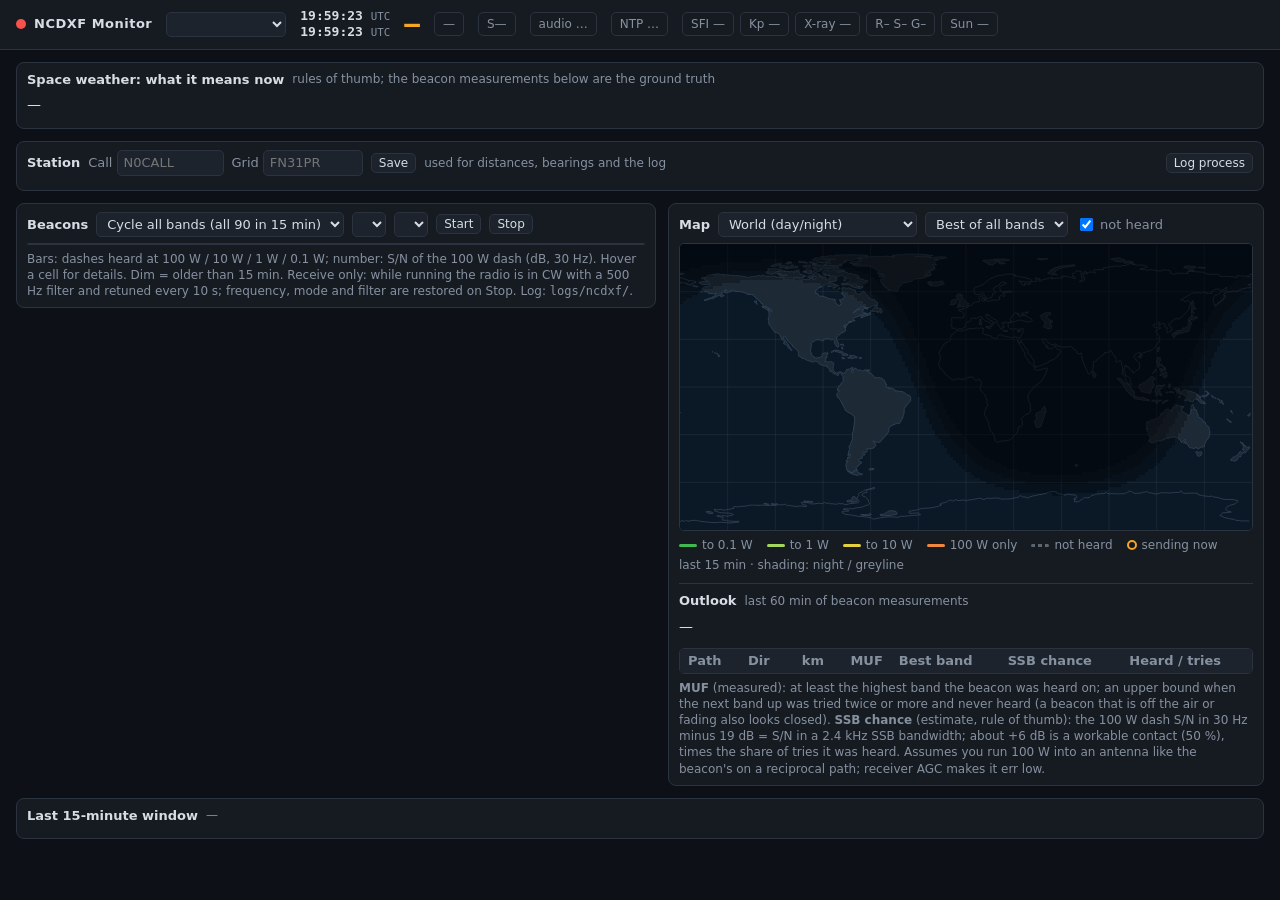
<file: static/index.html>
<!doctype html>
<html lang="en">
<head>
<meta charset="utf-8">
<meta name="viewport" content="width=device-width, initial-scale=1">
<title>NCDXF Monitor</title>
<link rel="stylesheet" href="/static/style.css">
</head>
<body>
<header>
  <div class="brand"><span id="conn" class="dot" title="Server connection"></span>NCDXF Monitor</div>
  <select id="radioSel" title="Radio (switching is refused while monitoring)"></select>
  <div class="clock" id="clockTime" title="UTC and this PC's local time">—</div>
  <div class="freq" id="freq">—</div>
  <div class="badge" id="modeBadge">—</div>
  <div class="badge" id="smeter" title="S-meter">S—</div>
  <div class="badge" id="audioBadge" title="Receive audio from the radio's USB sound card">audio …</div>
  <div class="badge" id="clockBadge" title="PC clock">NTP …</div>
  <div class="space" title="Space weather (NOAA SWPC, refreshed every 15 min) and the sun at your station">
    <div class="badge" id="sfiBadge">SFI —</div>
    <div class="badge" id="kpBadge">Kp —</div>
    <div class="badge" id="xrayBadge">X-ray —</div>
    <div class="badge" id="scalesBadge">R– S– G–</div>
    <div class="badge" id="sunBadge">Sun —</div>
  </div>
</header>

<main>
  <section class="sw-section">
    <div class="row"><b>Space weather: what it means now</b>
      <span class="hint" id="swWhen">rules of thumb; the beacon measurements below are the ground truth</span></div>
    <div id="swSummary" class="rec">—</div>
    <div id="swItems" class="sw-items"></div>
  </section>

  <section>
    <div class="row">
      <b>Station</b>
      <label>Call <input id="stCall" placeholder="N0CALL" size="9"></label>
      <label>Grid <input id="stGrid" placeholder="FN31pr" size="8"></label>
      <button class="small" id="stSave">Save</button>
      <span class="hint">used for distances, bearings and the log</span>
      <button id="reportBtn" class="small" style="margin-left:auto" title="Process today's log into a propagation report (opens in a new window; the file is also saved in logs/reports/)">Log process</button>
    </div>
  </section>

  <div class="split">
  <section>
    <div class="row">
      <b>Beacons</b>
      <select id="bnMode" title="What the radio listens to">
        <option value="cycle">Cycle all bands (all 90 in 15 min)</option>
        <option value="band">One band (all 18 in 3 min)</option>
        <option value="follow">Follow one beacon</option>
      </select>
      <select id="bnBand" title="Band for One band"></select>
      <select id="bnBeacon" title="Beacon for Follow"></select>
      <button class="small" id="bnStart">Start</button>
      <button class="small" id="bnStop">Stop</button>
      <span id="bnInfo" class="hint"></span>
    </div>
    <div class="table-wrap">
      <table><thead><tr id="bnHead"></tr></thead><tbody id="bnBody"></tbody></table>
    </div>
    <div class="hint help">Bars: dashes heard at 100 W / 10 W / 1 W / 0.1 W; number: S/N of the 100 W dash (dB, 30 Hz).
      Hover a cell for details. Dim = older than 15 min. Receive only: while running the radio is in CW with a 500 Hz
      filter and retuned every 10 s; frequency, mode and filter are restored on Stop. Log: <code>logs/ncdxf/</code>.</div>
  </section>

  <section class="map-section">
    <div class="row">
      <b>Map</b>
      <select id="mapProj" title="Projection">
        <option value="world">World (day/night)</option>
        <option value="azim">Azimuthal from your QTH</option>
      </select>
      <select id="mapBand" title="Which result the paths show"><option value="best">Best of all bands</option></select>
      <label class="chk"><input type="checkbox" id="mapMiss" checked> not heard</label>
    </div>
    <div class="map-wrap"><canvas id="map"></canvas><div id="mapTip" class="map-tip" hidden></div></div>
    <div class="legend">
      <span><i style="background:var(--d4)"></i>to 0.1 W</span><span><i style="background:var(--d3)"></i>to 1 W</span>
      <span><i style="background:var(--d2)"></i>to 10 W</span><span><i style="background:var(--d1)"></i>100 W only</span>
      <span><i class="miss"></i>not heard</span><span><i class="ring"></i>sending now</span>
      <span class="hint">last 15 min · shading: night / greyline</span>
    </div>
    <div class="outlook">
      <div class="row"><b>Outlook</b> <span class="hint" id="olInfo">last 60 min of beacon measurements</span></div>
      <div id="olRec" class="rec">—</div>
      <div id="olBands" class="ol-bands"></div>
      <div class="table-wrap"><table class="ol-table"><thead><tr><th>Path</th><th>Dir</th><th>km</th><th>MUF</th>
        <th>Best band</th><th>SSB chance</th><th>Heard / tries</th></tr></thead><tbody id="olBody"></tbody></table></div>
      <div class="hint help"><b>MUF</b> (measured): at least the highest band the beacon was heard on; an upper bound when
        the next band up was tried twice or more and never heard (a beacon that is off the air or fading also looks
        closed). <b>SSB chance</b> (estimate, rule of thumb): the 100 W dash S/N in 30 Hz minus 19 dB = S/N in a 2.4 kHz
        SSB bandwidth; about +6 dB is a workable contact (50 %), times the share of tries it was heard. Assumes you run
        100 W into an antenna like the beacon's on a reciprocal path; receiver AGC makes it err low.</div>
    </div>
  </section>
  </div>

  <section>
    <div class="row"><b>Last 15-minute window</b> <span id="passInfo" class="hint">—</span></div>
    <div id="passText" class="pass"></div>
  </section>
</main>
<div id="toast"></div>
<script src="/static/app.js"></script>
</body>
</html>
</file>
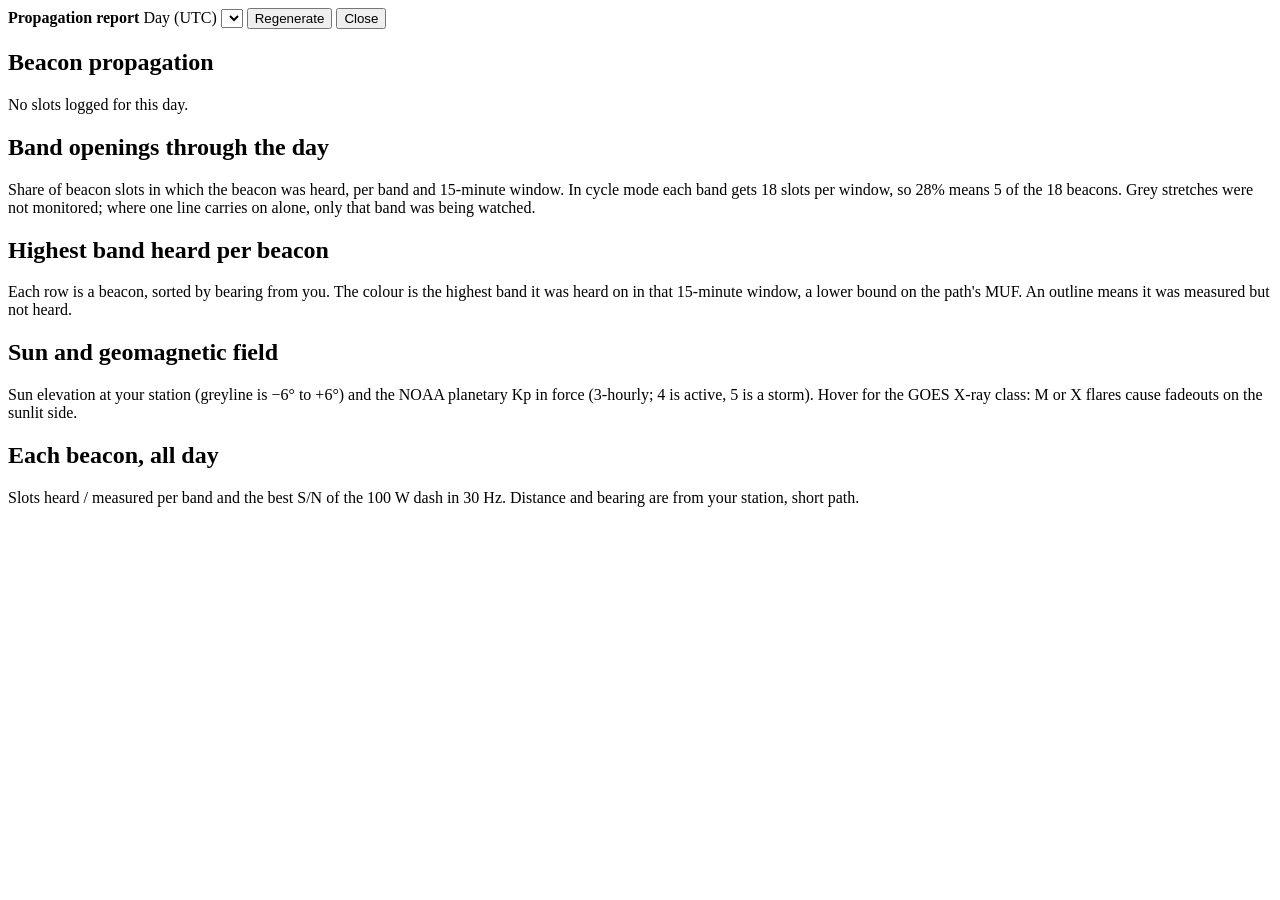
<file: static/report.html>
<!doctype html>
<html lang="en">
<head>
<meta charset="utf-8">
<meta name="viewport" content="width=device-width, initial-scale=1">
<title>NCDXF Propagation Report</title>
<style>/*REPORT_CSS*/</style>
</head>
<body>
<header class="rp-bar">
  <b>Propagation report</b>
  <label class="rp-live">Day (UTC) <select id="rpDay"></select></label>
  <button id="rpRegen" class="rp-live" title="Read the log again and rebuild this page">Regenerate</button>
  <span class="hint" id="rpGen"></span>
  <button id="rpClose" title="Close this window and go back to the monitor">Close</button>
</header>

<main class="rp">
  <section class="rp-head">
    <h1 id="rpTitle">Beacon propagation</h1>
    <p class="rp-take" id="rpTake">No slots logged for this day.</p>
  </section>

  <div class="rp-figs" id="rpFigs"></div>

  <section class="rp-card">
    <h2>Band openings through the day</h2>
    <p class="rp-note">Share of beacon slots in which the beacon was heard, per band and 15-minute window. In cycle mode each
      band gets 18 slots per window, so 28% means 5 of the 18 beacons. Grey stretches were not monitored; where one line
      carries on alone, only that band was being watched.</p>
    <div class="rp-chart" id="rpBands"></div>
  </section>

  <section class="rp-card">
    <h2>Highest band heard per beacon</h2>
    <p class="rp-note">Each row is a beacon, sorted by bearing from you. The colour is the highest band it was heard on in
      that 15-minute window, a lower bound on the path's MUF. An outline means it was measured but not heard.</p>
    <div class="rp-chart" id="rpPaths"></div>
  </section>

  <section class="rp-card">
    <h2>Sun and geomagnetic field</h2>
    <p class="rp-note">Sun elevation at your station (greyline is −6° to +6°) and the NOAA planetary Kp in force
      (3-hourly; 4 is active, 5 is a storm). Hover for the GOES X-ray class: M or X flares cause fadeouts on the sunlit side.</p>
    <div class="rp-chart" id="rpCond"></div>
  </section>

  <section class="rp-card">
    <h2>Each beacon, all day</h2>
    <p class="rp-note">Slots heard / measured per band and the best S/N of the 100 W dash in 30 Hz. Distance and bearing
      are from your station, short path.</p>
    <div class="rp-twrap"><table class="rp-table" id="rpTable"></table></div>
  </section>

  <p class="rp-note" id="rpFoot"></p>
</main>

<script>window.REPORT = /*REPORT_DATA*/null;</script>
<script>/*REPORT_JS*/</script>
</body>
</html>
</file>
<file: static/style.css>
:root {
  --bg: #0d1117; --panel: #161b22; --panel2: #1c232c; --line: #2a333e;
  --fg: #d7dde4; --dim: #8691a0; --accent: #f5a623; --ok: #3fb950; --bad: #f85149; --warn: #e3b341;
  /* path colours: dashes heard down to 0.1 W / 1 W / 10 W / 100 W */
  --d4: #3fb950; --d3: #a3d65c; --d2: #e3d042; --d1: #f0883e; --miss: #5c6670;
}
* { box-sizing: border-box; }
html, body { margin: 0; background: var(--bg); color: var(--fg);
  font: 13px/1.35 system-ui, -apple-system, "Segoe UI", sans-serif; }
button, select, input { font: inherit; color: var(--fg); }
button { background: var(--panel2); border: 1px solid var(--line); border-radius: 5px; padding: 4px 9px; cursor: pointer; }
button:hover { border-color: var(--dim); }
button:disabled { opacity: 0.45; cursor: default; }
button.small { padding: 1px 7px; font-size: 12px; }
select, input { background: var(--panel2); border: 1px solid var(--line); border-radius: 5px; padding: 3px 6px; }
input { text-transform: uppercase; }
code { font-size: 12px; }

header { display: flex; align-items: center; gap: 14px; padding: 8px 16px; flex-wrap: wrap;
  background: var(--panel); border-bottom: 1px solid var(--line); }
.brand { font-weight: 700; letter-spacing: .5px; display: flex; align-items: center; gap: 8px; }
.dot { width: 10px; height: 10px; border-radius: 50%; background: var(--bad); display: inline-block; }
.dot.ok { background: var(--ok); }
#radioSel { font-weight: 700; width: 120px; }
.freq { font: 600 26px/1 ui-monospace, "SF Mono", Menlo, Consolas, monospace; color: var(--accent); }
.freq.off { color: var(--dim); }
.badge { font-size: 12px; padding: 3px 8px; border-radius: 5px; border: 1px solid var(--line); color: var(--dim); white-space: nowrap; }
.badge.ok { color: var(--ok); }
.badge.bad { color: #fff; background: var(--bad); border-color: var(--bad); }
.badge.warn { color: #111; background: var(--warn); border-color: var(--warn); }
.space { display: flex; gap: 6px; flex-wrap: wrap; }

main { padding: 12px 16px; display: grid; gap: 12px; max-width: 1560px; }
.split { display: grid; grid-template-columns: minmax(0, 640px) minmax(0, 1fr); gap: 12px; align-items: start; }
@media (max-width: 1150px) { .split { grid-template-columns: minmax(0, 1fr); } }
section { background: var(--panel); border: 1px solid var(--line); border-radius: 8px; padding: 8px 10px; min-width: 0; }
.row { display: flex; align-items: center; gap: 8px; flex-wrap: wrap; margin-bottom: 6px; }
.row label { display: flex; align-items: center; gap: 4px; color: var(--dim); }
.hint { color: var(--dim); font-size: 12px; }
.help { padding-top: 6px; }
.pass { font-size: 13px; line-height: 1.5; }

.table-wrap { overflow-x: auto; border: 1px solid var(--line); border-radius: 5px; background: #06090d; }
table { border-collapse: collapse; width: 100%; font-size: 13px; }
th { background: var(--panel2); text-align: left; font-weight: 600; color: var(--dim); padding: 3px 8px; white-space: nowrap; }
td { padding: 2px 8px; border-top: 1px solid #141a21; white-space: nowrap; font-family: ui-monospace, Menlo, Consolas, monospace; }
th:nth-child(3), th:nth-child(4), td:nth-child(3), td:nth-child(4) { text-align: right; }
th:nth-child(n+5), td:nth-child(n+5) { min-width: 62px; }
.cell { font-variant-numeric: tabular-nums; }
.cell.now { outline: 1px solid var(--accent); outline-offset: -1px; }
.cell.old { opacity: 0.4; }
.cell .dim { color: var(--dim); }
.bars { display: inline-flex; align-items: flex-end; gap: 1px; height: 12px; vertical-align: -1px; }
.bars i { display: inline-block; width: 4px; background: var(--line); }
.bars i:nth-child(1) { height: 12px; } .bars i:nth-child(2) { height: 9px; }
.bars i:nth-child(3) { height: 6px; } .bars i:nth-child(4) { height: 3px; }
.bars i.on { background: var(--ok); }

#toast { display: none; position: fixed; right: 16px; bottom: 16px; max-width: 420px; padding: 8px 12px;
  background: #3a1416; border: 1px solid var(--bad); border-radius: 6px; color: #fff; }

@media (max-width: 600px) { header, main { padding-left: 16px; padding-right: 16px; } .freq { font-size: 20px; } }

/* map */
.map-wrap { position: relative; border: 1px solid var(--line); border-radius: 5px; background: #0a1420; overflow: hidden; }
#map { display: block; width: 100%; }
.map-tip { position: absolute; pointer-events: none; background: rgba(13, 17, 23, .92); border: 1px solid var(--line);
  border-radius: 5px; padding: 4px 8px; font-size: 12px; white-space: pre; z-index: 2; }
.chk { display: flex; align-items: center; gap: 4px; color: var(--dim); }
.chk input { text-transform: none; }
.legend { display: flex; flex-wrap: wrap; gap: 4px 14px; padding-top: 6px; font-size: 12px; color: var(--dim); align-items: center; }
.legend i { display: inline-block; width: 18px; height: 3px; margin-right: 5px; vertical-align: middle; border-radius: 2px; }
.legend i.miss { background: repeating-linear-gradient(90deg, var(--miss) 0 4px, transparent 4px 7px); }
.legend i.ring { width: 10px; height: 10px; border: 2px solid var(--accent); border-radius: 50%; background: none; }

/* UTC + local clock */
.clock { display: flex; flex-direction: column; font: 600 13px/1.25 ui-monospace, Menlo, Consolas, monospace; }
.clock small { color: var(--dim); font-weight: 400; }

/* outlook */
.outlook { margin-top: 10px; border-top: 1px solid var(--line); padding-top: 8px; }
.rec { font-size: 14px; line-height: 1.45; margin-bottom: 6px; }
.ol-bands { display: flex; gap: 6px; flex-wrap: wrap; margin-bottom: 6px; }
.chip { font-size: 12px; padding: 2px 8px; border-radius: 10px; border: 1px solid var(--line); color: var(--dim); }
.chip.good { border-color: var(--d4); color: var(--d4); }
.chip.weak { border-color: var(--d1); color: var(--d1); }
.chip.closed { opacity: .6; }
.ol-table td { font-family: inherit; }
.ol-table th:nth-child(3), .ol-table td:nth-child(3) { text-align: right; }
.ol-table th:nth-child(n+5), .ol-table td:nth-child(n+5) { min-width: 0; }
.pbar { display: inline-block; width: 46px; height: 6px; background: var(--line); border-radius: 3px; vertical-align: middle; overflow: hidden; }
.pbar i { display: block; height: 100%; background: var(--d4); }

/* space weather interpretation */
.sw-items { display: grid; grid-template-columns: repeat(auto-fill, minmax(260px, 1fr)); gap: 8px; }
.sw-item { border: 1px solid var(--line); border-left: 3px solid var(--dim); border-radius: 5px; padding: 6px 8px;
  background: var(--panel2); font-size: 12.5px; line-height: 1.4; }
.sw-item.good { border-left-color: var(--ok); } .sw-item.warn { border-left-color: var(--warn); }
.sw-item.bad { border-left-color: var(--bad); } .sw-item.weak { border-left-color: var(--d1); }
.sw-head { display: flex; justify-content: space-between; gap: 8px; margin-bottom: 2px; }
.sw-head span { font-family: ui-monospace, Menlo, Consolas, monospace; color: var(--accent); }
</file>
